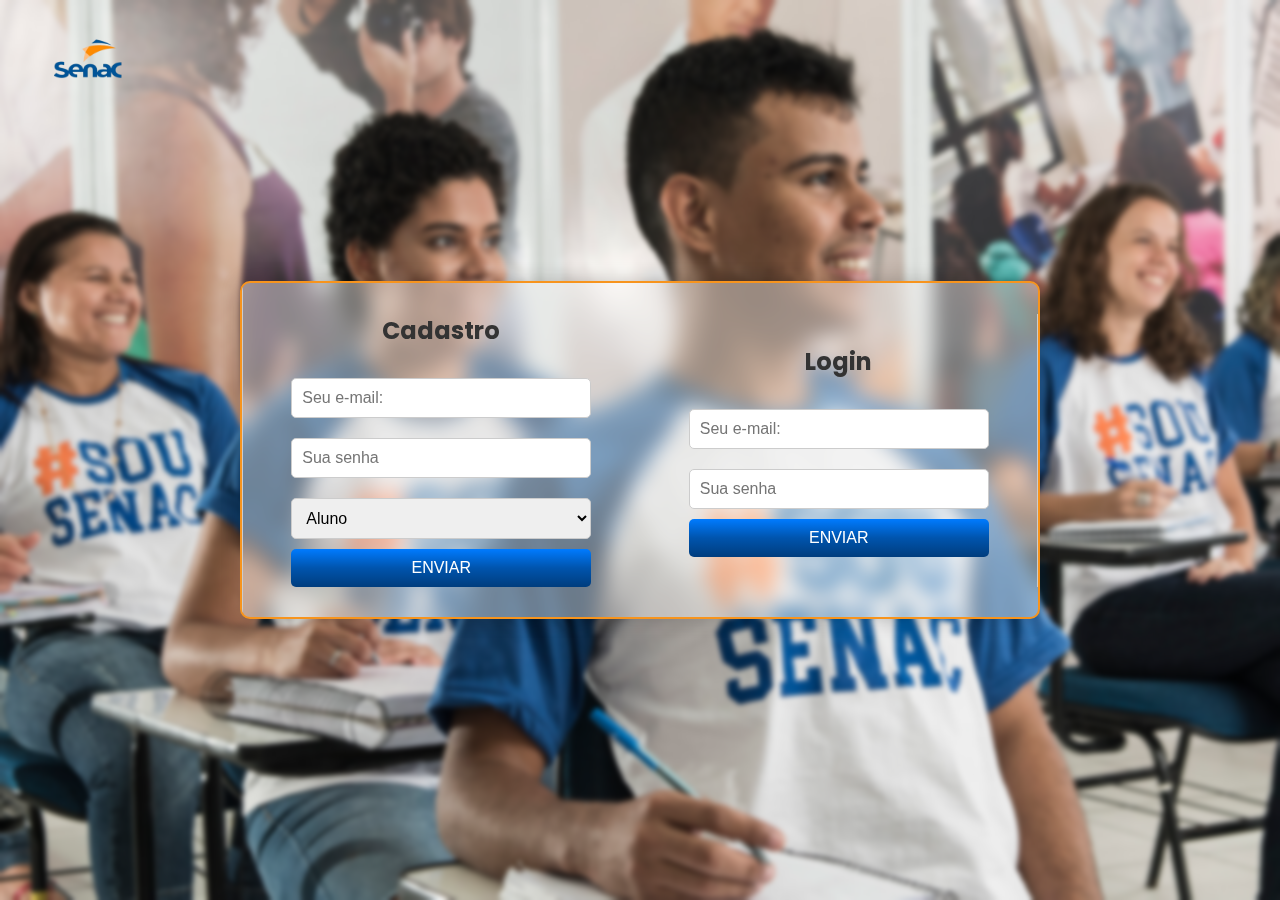
<file: index.html>
<!DOCTYPE html>
<html lang="pt-br">
<head>
    <meta charset="UTF-8">
    <meta name="viewport" content="width=device-width, initial-scale=1.0">
    <link rel="preconnect" href="https://fonts.googleapis.com">
    <link rel="preconnect" href="https://fonts.gstatic.com" crossorigin>
    <link href="https://fonts.googleapis.com/css2?family=Poppins:ital,wght@0,100;0,200;0,300;0,400;0,500;0,600;0,700;0,800;0,900;1,100;1,200;1,300;1,400;1,500;1,600;1,700;1,800;1,900&display=swap" rel="stylesheet">
    <link rel="stylesheet" href="https://cdn.jsdelivr.net/npm/bootstrap-icons@1.10.5/font/bootstrap-icons.css">
    <link rel="stylesheet" href="./CSS/style.css">
    <title>Projeto</title>
</head>
<body>
    <section class="formulario-container flex">
        <div class="formulario-registro">
            <div class="interface">
                <h2 class="titulo">Cadastro</h2>
                <form action="./PHP/registro.php" method="post">
                    <input type="email" name="email" id="email-registro" placeholder="Seu e-mail:" required>
                    <input type="password" name="senha" id="senha-registro" placeholder="Sua senha" required>
                    <select name="tipo_usuario" id="tipo_usuario">
                        <option value="ALUNO">Aluno</option>
                        <option value="PROFESSOR">Professor</option>
                    </select>
                    <div class="btn-enviar"><input type="submit" value="ENVIAR"></div>
                </form>
            </div>
        </div>

        <div class="divider"></div>

        <div class="formulario-login">
            <div class="interface">
                <h2 class="titulo">Login</h2>
                <form action="./PHP/login.php" method="post">
                    <input type="email" name="email" id="email-login" placeholder="Seu e-mail:" required>
                    <input type="password" name="senha" id="senha-login" placeholder="Sua senha" required>
                    <div class="btn-enviar"><input type="submit" value="ENVIAR"></div>
                </form>
            </div>
        </div>
    </section>
    <img src="./IMAGENS/logo-senac.png" alt="Logo Senac" class="logo-senac">
</body>
</html>
</file>
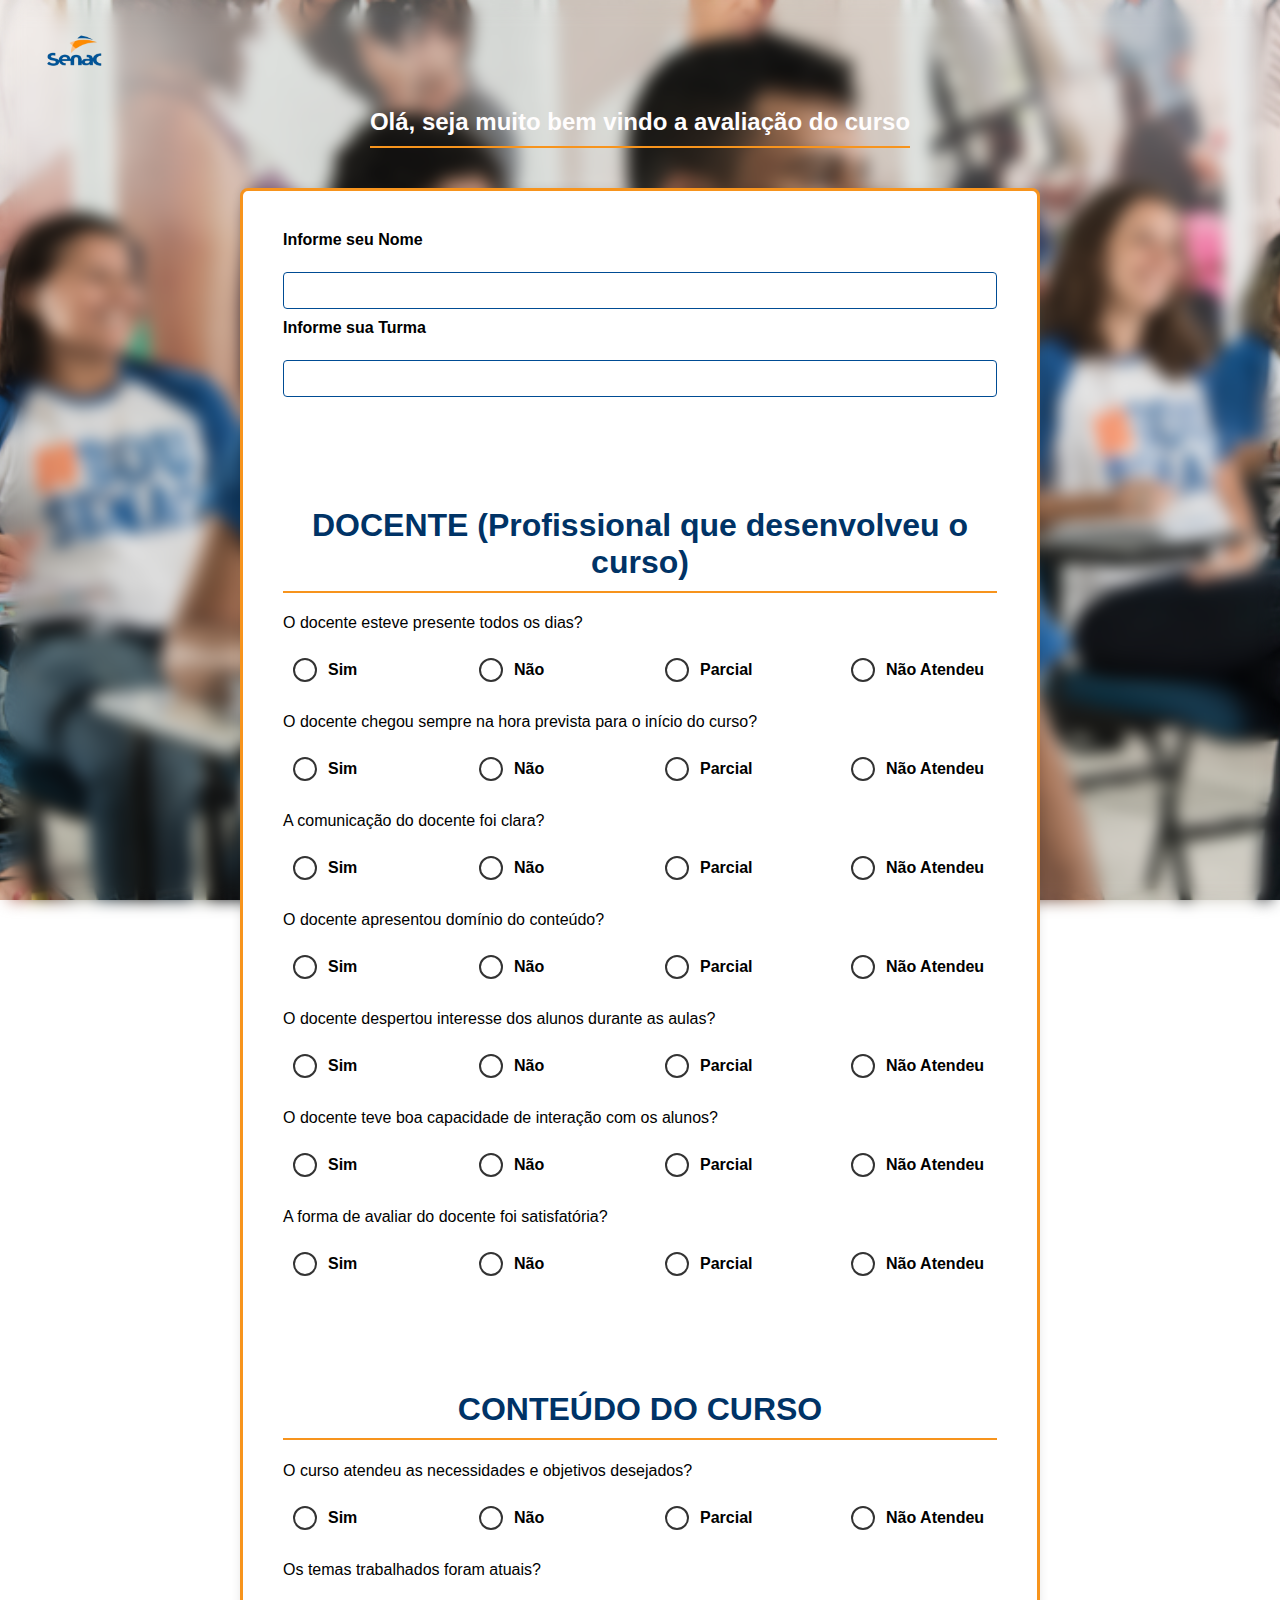
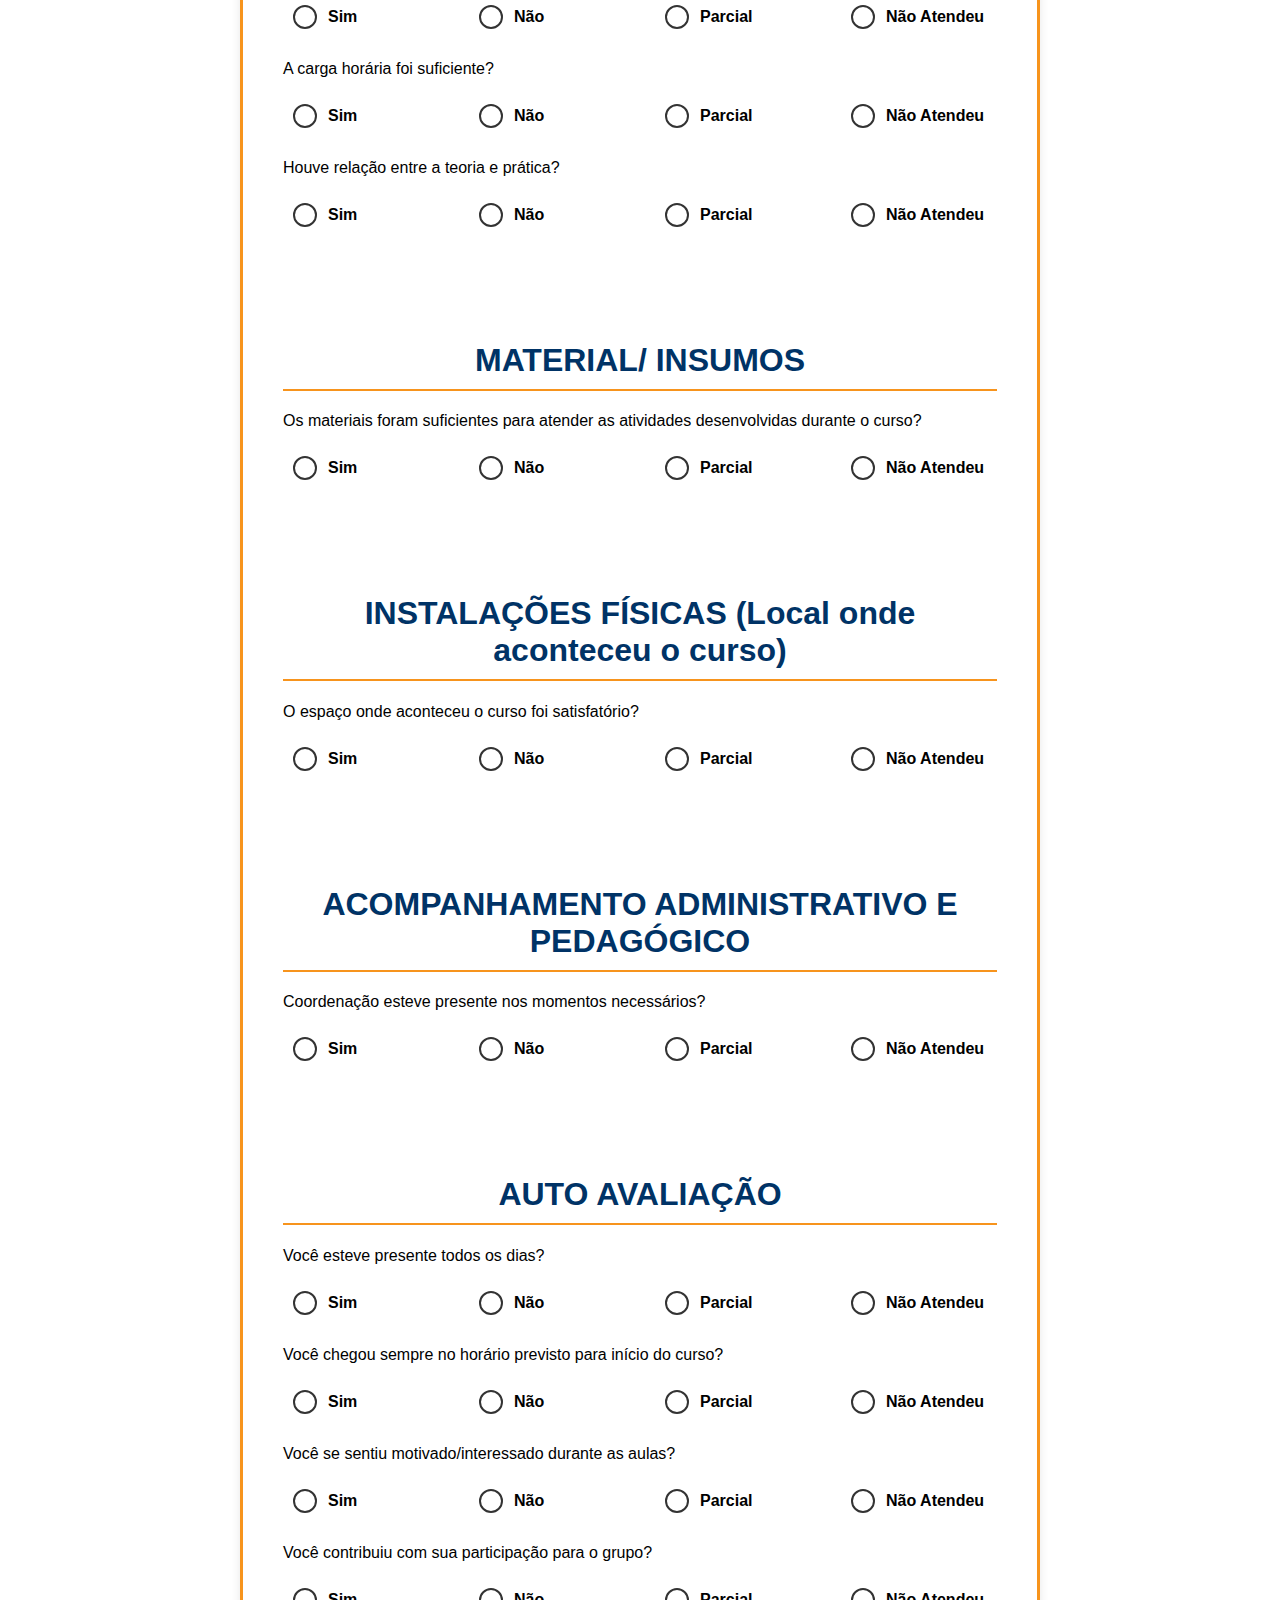
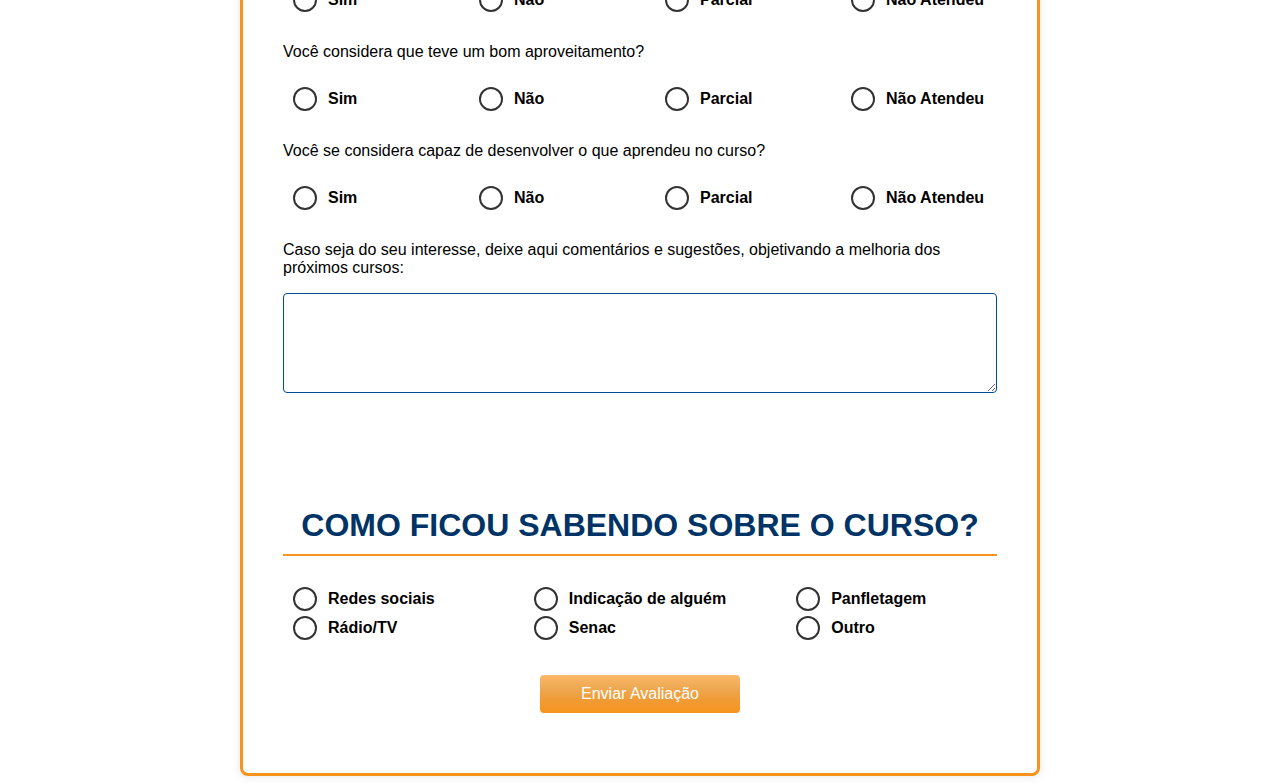
<file: HTML/avaliacao.html>
<!DOCTYPE html>
<html lang="en">
<head>
    <meta charset="UTF-8">
    <meta name="viewport" content="width=device-width, initial-scale=1.0">
    <title>Avaliação Discente</title>
    <link rel="stylesheet" href="../CSS/avaliacao.css">
</head>
<body>
    <h1 id="texto1">Olá, seja muito bem vindo a avaliação do curso</h1>

    <div class="container">
        <form action="../PHP/processa.php" method="post">
            <div class="form-group">

                <label for="nome">Informe seu Nome</label><br>
                <input type="text" name="nome" id="nome"><br>

                <label for="turma">Informe sua Turma</label><br>
                <input type="text" name="turma" id="turma"><br>

                <h1>DOCENTE (Profissional que desenvolveu o curso)</h1>

                
                    <p>O docente esteve presente todos os dias?</p>
                    <div class="radio-group">
                        <div class="radio-item">
                            <input type="radio" required name="docente_presenca" id="docente_presenca_sim" class="t1" value="Sim">
                            <label for="docente_presenca_sim">Sim</label>
                        </div>
                    
                        <div class="radio-item">
                            <input type="radio" required name="docente_presenca" id="docente_presenca_nao" class="t1" value="Não">
                            <label for="docente_presenca_nao">Não</label>
                        </div>
                    
                        <div class="radio-item">
                            <input type="radio" required name="docente_presenca" id="docente_presenca_parcial" class="t1" value="Parcial">
                            <label for="docente_presenca_parcial">Parcial</label>
                        </div>
                    
                        <div class="radio-item">
                            <input type="radio" required name="docente_presenca" id="docente_presenca_nao_atendeu" class="t1" value="Não Atendeu">
                            <label for="docente_presenca_nao_atendeu">Não Atendeu</label>
                        </div>
                    </div>                    
                

                <p>O docente chegou sempre na hora prevista para o início do curso?</p>
                <div class="radio-group">
                    <div class="radio-item">
                        <input type="radio" required name="docente_pontualidade" id="docente_pontualidade_sim" class="t1" value="Sim">
                        <label for="docente_pontualidade_sim">Sim</label>
                    </div>
                
                    <div class="radio-item">
                        <input type="radio" required name="docente_pontualidade" id="docente_pontualidade_nao" class="t1" value="Não">
                        <label for="docente_pontualidade_nao">Não</label>
                    </div>
                
                    <div class="radio-item">
                        <input type="radio" required name="docente_pontualidade" id="docente_pontualidade_parcial" class="t1" value="Parcial">
                        <label for="docente_pontualidade_parcial">Parcial</label>
                    </div>
                
                    <div class="radio-item">
                        <input type="radio" required name="docente_pontualidade" id="docente_pontualidade_nao_atendeu" class="t1" value="Não Atendeu">
                        <label for="docente_pontualidade_nao_atendeu">Não Atendeu</label>
                    </div>
                </div>
                

                <p>A comunicação do docente foi clara?</p>
                <div class="radio-group">
                    <div class="radio-item">
                        <input type="radio" required name="docente_comunicacao" id="docente_comunicacao_sim" class="t1" value="Sim">
                        <label for="docente_comunicacao_sim">Sim</label>
                    </div>
                
                    <div class="radio-item">
                        <input type="radio" required name="docente_comunicacao" id="docente_comunicacao_nao" class="t1" value="Não">
                        <label for="docente_comunicacao_nao">Não</label>
                    </div>
                
                    <div class="radio-item">
                        <input type="radio" required name="docente_comunicacao" id="docente_comunicacao_parcial" class="t1" value="Parcial">
                        <label for="docente_comunicacao_parcial">Parcial</label>
                    </div>
                
                    <div class="radio-item">
                        <input type="radio" required name="docente_comunicacao" id="docente_comunicacao_nao_atendeu" class="t1" value="Não Atendeu">
                        <label for="docente_comunicacao_nao_atendeu">Não Atendeu</label>
                    </div>
                </div>
                
                <p>O docente apresentou domínio do conteúdo?</p>
                <div class="radio-group">
                    <div class="radio-item">
                        <input type="radio" required name="docente_dominio" id="docente_dominio_sim" class="t1" value="Sim">
                        <label for="docente_dominio_sim">Sim</label>
                    </div>
                
                    <div class="radio-item">
                        <input type="radio" required name="docente_dominio" id="docente_dominio_nao" class="t1" value="Não">
                        <label for="docente_dominio_nao">Não</label>
                    </div>
                
                    <div class="radio-item">
                        <input type="radio" required name="docente_dominio" id="docente_dominio_parcial" class="t1" value="Parcial">
                        <label for="docente_dominio_parcial">Parcial</label>
                    </div>
                
                    <div class="radio-item">
                        <input type="radio" required name="docente_dominio" id="docente_dominio_nao_atendeu" class="t1" value="Não Atendeu">
                        <label for="docente_dominio_nao_atendeu">Não Atendeu</label>
                    </div>
                </div>
                

                <p>O docente despertou interesse dos alunos durante as aulas?</p>
                <div class="radio-group">
                    <div class="radio-item">
                        <input type="radio" required name="docente_interesse" id="docente_interesse_sim" class="t1" value="Sim">
                        <label for="docente_interesse_sim">Sim</label>
                    </div>
                
                    <div class="radio-item">
                        <input type="radio" required name="docente_interesse" id="docente_interesse_nao" class="t1" value="Não">
                        <label for="docente_interesse_nao">Não</label>
                    </div>
                
                    <div class="radio-item">
                        <input type="radio" required name="docente_interesse" id="docente_interesse_parcial" class="t1" value="Parcial">
                        <label for="docente_interesse_parcial">Parcial</label>
                    </div>
                
                    <div class="radio-item">
                        <input type="radio" required name="docente_interesse" id="docente_interesse_nao_atendeu" class="t1" value="Não Atendeu">
                        <label for="docente_interesse_nao_atendeu">Não Atendeu</label>
                    </div>
                </div>
                
                                <p>O docente teve boa capacidade de interação com os alunos?</p>
                                <div class="radio-group">
                                    <div class="radio-item">
                                        <input type="radio" required name="docente_interacao" id="docente_interacao_sim" class="t1" value="Sim">
                                        <label for="docente_interacao_sim">Sim</label>
                                    </div>
                                
                                    <div class="radio-item">
                                        <input type="radio" required name="docente_interacao" id="docente_interacao_nao" class="t1" value="Não">
                                        <label for="docente_interacao_nao">Não</label>
                                    </div>
                                
                                    <div class="radio-item">
                                        <input type="radio" required name="docente_interacao" id="docente_interacao_parcial" class="t1" value="Parcial">
                                        <label for="docente_interacao_parcial">Parcial</label>
                                    </div>
                                
                                    <div class="radio-item">
                                        <input type="radio" required name="docente_interacao" id="docente_interacao_nao_atendeu" class="t1" value="Não Atendeu">
                                        <label for="docente_interacao_nao_atendeu">Não Atendeu</label>
                                    </div>
                                </div>
                                

                                <!-- Pergunta sobre a forma de avaliação do docente -->
                                <p>A forma de avaliar do docente foi satisfatória?</p>
                                <div class="radio-group">
                                    <div class="radio-item">
                                        <input type="radio" required name="docente_avaliacao" id="docente_avaliacao_sim" class="t1" value="Sim">
                                        <label for="docente_avaliacao_sim">Sim</label>
                                    </div>
                                
                                    <div class="radio-item">
                                        <input type="radio" required name="docente_avaliacao" id="docente_avaliacao_nao" class="t1" value="Não">
                                        <label for="docente_avaliacao_nao">Não</label>
                                    </div>
                                
                                    <div class="radio-item">
                                        <input type="radio" required name="docente_avaliacao" id="docente_avaliacao_parcial" class="t1" value="Parcial">
                                        <label for="docente_avaliacao_parcial">Parcial</label>
                                    </div>
                                
                                    <div class="radio-item">
                                        <input type="radio" required name="docente_avaliacao" id="docente_avaliacao_nao_atendeu" class="t1" value="Não Atendeu">
                                        <label for="docente_avaliacao_nao_atendeu">Não Atendeu</label>
                                    </div>
                                </div>
                                

                                <h1>CONTEÚDO DO CURSO</h1>
                
                                <!-- Pergunta sobre a adequação do curso -->
                                <p>O curso atendeu as necessidades e objetivos desejados?</p>
                                <div class="radio-group">
                                    <div class="radio-item">
                                        <input type="radio" required name="curso_needs" id="curso_needs_sim" class="t1" value="Sim">
                                        <label for="curso_needs_sim">Sim</label>
                                    </div>
                                
                                    <div class="radio-item">
                                        <input type="radio" required name="curso_needs" id="curso_needs_nao" class="t1" value="Não">
                                        <label for="curso_needs_nao">Não</label>
                                    </div>
                                
                                    <div class="radio-item">
                                        <input type="radio" required name="curso_needs" id="curso_needs_parcial" class="t1" value="Parcial">
                                        <label for="curso_needs_parcial">Parcial</label>
                                    </div>
                                
                                    <div class="radio-item">
                                        <input type="radio" required name="curso_needs" id="curso_needs_nao_atendeu" class="t1" value="Não Atendeu">
                                        <label for="curso_needs_nao_atendeu">Não Atendeu</label>
                                    </div>
                                </div>
                                

                                <!-- Pergunta sobre a atualidade dos temas -->
                                <p>Os temas trabalhados foram atuais?</p>
                                <div class="radio-group">
                                    <div class="radio-item">
                                        <input type="radio" required name="curso_temas" id="curso_temas_sim" class="t1" value="Sim">
                                        <label for="curso_temas_sim">Sim</label>
                                    </div>
                                
                                    <div class="radio-item">
                                        <input type="radio" required name="curso_temas" id="curso_temas_nao" class="t1" value="Não">
                                        <label for="curso_temas_nao">Não</label>
                                    </div>
                                
                                    <div class="radio-item">
                                        <input type="radio" required name="curso_temas" id="curso_temas_parcial" class="t1" value="Parcial">
                                        <label for="curso_temas_parcial">Parcial</label>
                                    </div>
                                
                                    <div class="radio-item">
                                        <input type="radio" required name="curso_temas" id="curso_temas_nao_atendeu" class="t1" value="Não Atendeu">
                                        <label for="curso_temas_nao_atendeu">Não Atendeu</label>
                                    </div>
                                </div>
                                

                                <!-- Pergunta sobre a carga horária -->
                                <p>A carga horária foi suficiente?</p>
                                <div class="radio-group">
                                    <div class="radio-item">
                                        <input type="radio" required name="curso_carga" id="curso_carga_sim" class="t1" value="Sim">
                                        <label for="curso_carga_sim">Sim</label>
                                    </div>
                                
                                    <div class="radio-item">
                                        <input type="radio" required name="curso_carga" id="curso_carga_nao" class="t1" value="Não">
                                        <label for="curso_carga_nao">Não</label>
                                    </div>
                                
                                    <div class="radio-item">
                                        <input type="radio" required name="curso_carga" id="curso_carga_parcial" class="t1" value="Parcial">
                                        <label for="curso_carga_parcial">Parcial</label>
                                    </div>
                                
                                    <div class="radio-item">
                                        <input type="radio" required name="curso_carga" id="curso_carga_nao_atendeu" class="t1" value="Não Atendeu">
                                        <label for="curso_carga_nao_atendeu">Não Atendeu</label>
                                    </div>
                                </div>
                                

                                <!-- Pergunta sobre a relação teoria e prática -->
                                <p>Houve relação entre a teoria e prática?</p>
                                <div class="radio-group">
                                    <div class="radio-item">
                                        <input type="radio" required name="curso_relacao" id="curso_relacao_sim" class="t1" value="Sim">
                                        <label for="curso_relacao_sim">Sim</label>
                                    </div>
                                
                                    <div class="radio-item">
                                        <input type="radio" required name="curso_relacao" id="curso_relacao_nao" class="t1" value="Não">
                                        <label for="curso_relacao_nao">Não</label>
                                    </div>
                                
                                    <div class="radio-item">
                                        <input type="radio" required name="curso_relacao" id="curso_relacao_parcial" class="t1" value="Parcial">
                                        <label for="curso_relacao_parcial">Parcial</label>
                                    </div>
                                
                                    <div class="radio-item">
                                        <input type="radio" required name="curso_relacao" id="curso_relacao_nao_atendeu" class="t1" value="Não Atendeu">
                                        <label for="curso_relacao_nao_atendeu">Não Atendeu</label>
                                    </div>
                                </div>

                                <h1>MATERIAL/ INSUMOS</h1>
                
                                <!-- Pergunta sobre a suficiência dos materiais -->
                                <p>Os materiais foram suficientes para atender as atividades desenvolvidas durante o curso?</p>
                                <div class="radio-group">
                                    <div class="radio-item">
                                        <input type="radio" required name="material_suficiente" id="material_suficiente_sim" class="t1" value="Sim">
                                        <label for="material_suficiente_sim">Sim</label>
                                    </div>
                                
                                    <div class="radio-item">
                                        <input type="radio" required name="material_suficiente" id="material_suficiente_nao" class="t1" value="Não">
                                        <label for="material_suficiente_nao">Não</label>
                                    </div>
                                
                                    <div class="radio-item">
                                        <input type="radio" required name="material_suficiente" id="material_suficiente_parcial" class="t1" value="Parcial">
                                        <label for="material_suficiente_parcial">Parcial</label>
                                    </div>
                                
                                    <div class="radio-item">
                                        <input type="radio" required name="material_suficiente" id="material_suficiente_nao_atendeu" class="t1" value="Não Atendeu">
                                        <label for="material_suficiente_nao_atendeu">Não Atendeu</label>
                                    </div>
                                </div>
                                

                                <h1>INSTALAÇÕES FÍSICAS (Local onde aconteceu o curso)</h1>
                
                                <!-- Pergunta sobre a satisfação com o espaço -->
                                <p>O espaço onde aconteceu o curso foi satisfatório?</p>
                                <div class="radio-group">
                                    <div class="radio-item">
                                        <input type="radio" required name="instalacoes_satisfatorias" id="instalacoes_satisfatorias_sim" class="t1" value="Sim">
                                        <label for="instalacoes_satisfatorias_sim">Sim</label>
                                    </div>
                                
                                    <div class="radio-item">
                                        <input type="radio" required name="instalacoes_satisfatorias" id="instalacoes_satisfatorias_nao" class="t1" value="Não">
                                        <label for="instalacoes_satisfatorias_nao">Não</label>
                                    </div>
                                
                                    <div class="radio-item">
                                        <input type="radio" required name="instalacoes_satisfatorias" id="instalacoes_satisfatorias_parcial" class="t1" value="Parcial">
                                        <label for="instalacoes_satisfatorias_parcial">Parcial</label>
                                    </div>
                                
                                    <div class="radio-item">
                                        <input type="radio" required name="instalacoes_satisfatorias" id="instalacoes_satisfatorias_nao_atendeu" class="t1" value="Não Atendeu">
                                        <label for="instalacoes_satisfatorias_nao_atendeu">Não Atendeu</label>
                                    </div>
                                </div>
                                

                                <h1>ACOMPANHAMENTO ADMINISTRATIVO E PEDAGÓGICO</h1>
                
                                <!-- Pergunta sobre a presença da coordenação -->
                                <p>Coordenação esteve presente nos momentos necessários?</p>
                                <div class="radio-group">
                                    <div class="radio-item">
                                        <input type="radio" required name="coordenacao_presente" id="coordenacao_presente_sim" class="t1" value="Sim">
                                        <label for="coordenacao_presente_sim">Sim</label>
                                    </div>
                                
                                    <div class="radio-item">
                                        <input type="radio" required name="coordenacao_presente" id="coordenacao_presente_nao" class="t1" value="Não">
                                        <label for="coordenacao_presente_nao">Não</label>
                                    </div>
                                
                                    <div class="radio-item">
                                        <input type="radio" required name="coordenacao_presente" id="coordenacao_presente_parcial" class="t1" value="Parcial">
                                        <label for="coordenacao_presente_parcial">Parcial</label>
                                    </div>
                                
                                    <div class="radio-item">
                                        <input type="radio" required name="coordenacao_presente" id="coordenacao_presente_nao_atendeu" class="t1" value="Não Atendeu">
                                        <label for="coordenacao_presente_nao_atendeu">Não Atendeu</label>
                                    </div>
                                </div>
                                

                                <h1>AUTO AVALIAÇÃO</h1>
                
                                <!-- Pergunta sobre a presença do aluno -->
                                <p>Você esteve presente todos os dias?</p>
                                <div class="radio-group">
                                    <div class="radio-item">
                                        <input type="radio" required name="aluno_presenca" id="aluno_presenca_sim" class="t1" value="Sim">
                                        <label for="aluno_presenca_sim">Sim</label>
                                    </div>
                                
                                    <div class="radio-item">
                                        <input type="radio" required name="aluno_presenca" id="aluno_presenca_nao" class="t1" value="Não">
                                        <label for="aluno_presenca_nao">Não</label>
                                    </div>
                                
                                    <div class="radio-item">
                                        <input type="radio" required name="aluno_presenca" id="aluno_presenca_parcial" class="t1" value="Parcial">
                                        <label for="aluno_presenca_parcial">Parcial</label>
                                    </div>
                                
                                    <div class="radio-item">
                                        <input type="radio" required name="aluno_presenca" id="aluno_presenca_nao_atendeu" class="t1" value="Não Atendeu">
                                        <label for="aluno_presenca_nao_atendeu">Não Atendeu</label>
                                    </div>
                                </div>
                                

                                <!-- Pergunta sobre a pontualidade do aluno -->
                                <p>Você chegou sempre no horário previsto para início do curso?</p>
                                <div class="radio-group">
                                    <div class="radio-item">
                                        <input type="radio" required name="aluno_pontualidade" id="aluno_pontualidade_sim" class="t1" value="Sim">
                                        <label for="aluno_pontualidade_sim">Sim</label>
                                    </div>
                                
                                    <div class="radio-item">
                                        <input type="radio" required name="aluno_pontualidade" id="aluno_pontualidade_nao" class="t1" value="Não">
                                        <label for="aluno_pontualidade_nao">Não</label>
                                    </div>
                                
                                    <div class="radio-item">
                                        <input type="radio" required name="aluno_pontualidade" id="aluno_pontualidade_parcial" class="t1" value="Parcial">
                                        <label for="aluno_pontualidade_parcial">Parcial</label>
                                    </div>
                                
                                    <div class="radio-item">
                                        <input type="radio" required name="aluno_pontualidade" id="aluno_pontualidade_nao_atendeu" class="t1" value="Não Atendeu">
                                        <label for="aluno_pontualidade_nao_atendeu">Não Atendeu</label>
                                    </div>
                                </div>
                                

                                <!-- Pergunta sobre a motivação do aluno -->
                                <p>Você se sentiu motivado/interessado durante as aulas?</p>
                                <div class="radio-group">
                                    <div class="radio-item">
                                        <input type="radio" required name="aluno_motivacao" id="aluno_motivacao_sim" class="t1" value="Sim">
                                        <label for="aluno_motivacao_sim">Sim</label>
                                    </div>
                                
                                    <div class="radio-item">
                                        <input type="radio" required name="aluno_motivacao" id="aluno_motivacao_nao" class="t1" value="Não">
                                        <label for="aluno_motivacao_nao">Não</label>
                                    </div>
                                
                                    <div class="radio-item">
                                        <input type="radio" required name="aluno_motivacao" id="aluno_motivacao_parcial" class="t1" value="Parcial">
                                        <label for="aluno_motivacao_parcial">Parcial</label>
                                    </div>
                                
                                    <div class="radio-item">
                                        <input type="radio" required name="aluno_motivacao" id="aluno_motivacao_nao_atendeu" class="t1" value="Não Atendeu">
                                        <label for="aluno_motivacao_nao_atendeu">Não Atendeu</label>
                                    </div>
                                </div>
                                

                                <!-- Pergunta sobre a participação do aluno -->
                                <p>Você contribuiu com sua participação para o grupo?</p>
                                <div class="radio-group">
                                    <div class="radio-item">
                                        <input type="radio" required name="aluno_participacao" id="aluno_participacao_sim" class="t1" value="Sim">
                                        <label for="aluno_participacao_sim">Sim</label>
                                    </div>
                                
                                    <div class="radio-item">
                                        <input type="radio" required name="aluno_participacao" id="aluno_participacao_nao" class="t1" value="Não">
                                        <label for="aluno_participacao_nao">Não</label>
                                    </div>
                                
                                    <div class="radio-item">
                                        <input type="radio" required name="aluno_participacao" id="aluno_participacao_parcial" class="t1" value="Parcial">
                                        <label for="aluno_participacao_parcial">Parcial</label>
                                    </div>
                                
                                    <div class="radio-item">
                                        <input type="radio" required name="aluno_participacao" id="aluno_participacao_nao_atendeu" class="t1" value="Não Atendeu">
                                        <label for="aluno_participacao_nao_atendeu">Não Atendeu</label>
                                    </div>
                                </div>
                                

                                <!-- Pergunta sobre o aproveitamento do aluno -->
                                <p>Você considera que teve um bom aproveitamento?</p>
                                <div class="radio-group">
                                    <div class="radio-item">
                                        <input type="radio" required name="aluno_aproveitamento" id="aluno_aproveitamento_sim" class="t1" value="Sim">
                                        <label for="aluno_aproveitamento_sim">Sim</label>
                                    </div>
                                
                                    <div class="radio-item">
                                        <input type="radio" required name="aluno_aproveitamento" id="aluno_aproveitamento_nao" class="t1" value="Não">
                                        <label for="aluno_aproveitamento_nao">Não</label>
                                    </div>
                                
                                    <div class="radio-item">
                                        <input type="radio" required name="aluno_aproveitamento" id="aluno_aproveitamento_parcial" class="t1" value="Parcial">
                                        <label for="aluno_aproveitamento_parcial">Parcial</label>
                                    </div>
                                
                                    <div class="radio-item">
                                        <input type="radio" required name="aluno_aproveitamento" id="aluno_aproveitamento_nao_atendeu" class="t1" value="Não Atendeu">
                                        <label for="aluno_aproveitamento_nao_atendeu">Não Atendeu</label>
                                    </div>
                                </div>
                                
                                
                                <!-- Pergunta sobre a capacidade de aplicar o aprendizado -->
                                <p>Você se considera capaz de desenvolver o que aprendeu no curso?</p>
                                <div class="radio-group">
                                    <div class="radio-item">
                                        <input type="radio" required name="aluno_capacidade" id="aluno_capacidade_sim" class="t1" value="Sim">
                                        <label for="aluno_capacidade_sim">Sim</label>
                                    </div>
                                
                                    <div class="radio-item">
                                        <input type="radio" required name="aluno_capacidade" id="aluno_capacidade_nao" class="t1" value="Não">
                                        <label for="aluno_capacidade_nao">Não</label>
                                    </div>
                                
                                    <div class="radio-item">
                                        <input type="radio" required name="aluno_capacidade" id="aluno_capacidade_parcial" class="t1" value="Parcial">
                                        <label for="aluno_capacidade_parcial">Parcial</label>
                                    </div>
                                
                                    <div class="radio-item">
                                        <input type="radio" required name="aluno_capacidade" id="aluno_capacidade_nao_atendeu" class="t1" value="Não Atendeu">
                                        <label for="aluno_capacidade_nao_atendeu">Não Atendeu</label>
                                    </div>
                                </div>
                                

                                <!-- Comentários e sugestões -->
                                <p>Caso seja do seu interesse, deixe aqui comentários e sugestões, objetivando a melhoria dos próximos cursos:</p>

                                <textarea name="comentarios" id="comentarios"></textarea>
                
                                <h1>COMO FICOU SABENDO SOBRE O CURSO?</h1>
                                <div class="radio-group2">
                                    <div class="radio-item">
                                        <input type="radio" required name="curso_origem" id="curso_origem_redes_sociais" class="t1" value="Redes sociais">
                                        <label for="curso_origem_redes_sociais">Redes sociais</label>
                                    </div>
                                
                                    <div class="radio-item">
                                        <input type="radio" required name="curso_origem" id="curso_origem_indicacao" class="t1" value="Indicação de alguém">
                                        <label for="curso_origem_indicacao">Indicação de alguém</label>
                                    </div>
                                
                                    <div class="radio-item">
                                        <input type="radio" required name="curso_origem" id="curso_origem_panfletagem" class="t1" value="Panfletagem">
                                        <label for="curso_origem_panfletagem">Panfletagem</label>
                                    </div>
                                
                                    <div class="radio-item">
                                        <input type="radio" required name="curso_origem" id="curso_origem_radio_tv" class="t1" value="Rádio/TV">
                                        <label for="curso_origem_radio_tv">Rádio/TV</label>
                                    </div>
                                
                                    <div class="radio-item">
                                        <input type="radio" required name="curso_origem" id="curso_origem_senac" class="t1" value="Senac">
                                        <label for="curso_origem_senac">Senac</label>
                                    </div>
                                
                                    <div class="radio-item">
                                        <input type="radio" required name="curso_origem" id="curso_origem_outro" class="t1" value="Outro">
                                        <label for="curso_origem_outro">Outro</label>
                                    </div>
                                </div>
                                
                                <!-- Botão de envio -->
                                <button type="submit">Enviar Avaliação</button>

                                <img src="../IMAGENS/logo-senac.png" alt="Logo Senac" class="logo-senac">

                </div>
            </form>
        </div>
    </body>
</html>
</file>
<file: CSS/style.css>
*  {
    margin: 0;
    padding: 0;
    box-sizing: border-box;
}

body {
    font-family: 'Poppins', sans-serif;
    display: flex;
    justify-content: center;
    align-items: center;
    height: 100vh;
    background: url('../IMAGENS/release.png') no-repeat center center fixed;
    background-size: cover;
    position: relative;
}

.logo-senac {
    position: absolute;
    top: 20px; 
    left: 20px; 
    width: 150px;
    height: auto; 
    z-index: 10; 
}

body::before {
    content: '';
    position: absolute;
    top: 0;
    left: 0;
    width: 100%;
    height: 100%;
    backdrop-filter: blur(2.5px);    
    z-index: -1; 
}

.formulario-container {
    display: flex;
    justify-content: center;
    align-items: center;
    background: rgba(255, 255, 255, 0.4); 
    backdrop-filter: blur(10px); 
    border-radius: 10px;
    box-shadow: 0 0 20px rgba(0, 0, 0, 0.2);
    overflow: hidden;
    position: relative;
    z-index: 1; 
    border: 2px solid #F7941D; 
    max-width: 800px;
    width: 100%;
    margin: 20px;
}


.formulario-login, .formulario-registro {
    flex: 1;
    padding: 30px;
}

.formulario-login {
    border-right: 1px solid #ccc;
}

.formulario-registro {
    border-left: 1px solid #ccc;
}

.interface {
    max-width: 300px;
    margin: auto;
    text-align: center;
}

.titulo {
    font-size: 24px;
    margin-bottom: 20px;
    color: #333;
}

input[type="email"], input[type="password"], select {
    width: 100%;
    padding: 10px;
    margin: 10px 0;
    border: 1px solid #ccc;
    border-radius: 5px;
    font-size: 16px;
    transition: border-color 0.3s; 
}

input[type="email"]:focus, input[type="password"]:focus, select:focus {
    border-color: #ff8c00; 
    outline: none; 
}


.btn-enviar input[type="submit"] {
    width: 100%;
    padding: 10px;
    border: none;
    border-radius: 5px;
    background: linear-gradient(#007bff, #0054ad, #003d7e);
    color: white;
    font-size: 16px;
    cursor: pointer;
    transition: background-color 0.3s, transform 0.3s;
}

.btn-enviar input[type="submit"]:hover {
    background-color: #0056b3;
    transform: scale(1.05);
}


.divider {
    width: 1px;
    background-color: #ccc;
    height: 100%;
}

@media (max-width: 768px) {
    .formulario-container {
        flex-direction: column;
    }

    .formulario-login, .formulario-registro {
        border: none;
        border-bottom: 1px solid #ccc;
    }

    .formulario-login {
        border-right: none;
    }

    .divider {
        width: 100%;
        height: 1px;
    }
}
</file>
<file: CSS/avaliacao.css>
body {
    font-family: 'Poppins', sans-serif;
    display: flex;
    flex-direction: column;
    align-items: center;
    min-height: 100vh; 
    background: url('../IMAGENS/release.png') no-repeat center center fixed;
    background-size: cover;
    position: relative;
    overflow: auto; 
}

body::before {
    content: "";
    position: absolute;
    top: 0;
    left: 0;
    width: 100%;
    height: 100%;
    background: inherit;
    z-index: -1;
    filter: blur(8px); 
}

.logo-senac {
    position: fixed;
    top: 20px; 
    left: 20px; 
    width: 120px;
    height: auto; 
    z-index: 10; 
}

h1 {
    color: #003366; 
    text-align: center;
    font-size: 2em;
    margin-top: 100px; 
    padding-bottom: 10px;
    border-bottom: 2px solid #F7941D;
}

.container {
    width: 90%;
    max-width: 800px;
    padding: 20px;
    display: flex;
    flex-direction: column; 
    align-items: center;
    justify-content: center;
    background-color: #fff;
    border-radius: 8px;
    box-shadow: 0 0 10px rgba(0, 0, 0, 0.1);
    border: 3px solid #F7941D; 
    margin-top: 20px; 
    box-sizing: border-box; 
}

#texto1 {
    color: #fffdfd;
    font-size: 24px;
    margin-bottom: 20px;
    text-align: center;
}

form {
    width: 100%;
    background: #fff;
    border-radius: 8px;
    padding: 20px;
    max-height: 100%; 
    overflow-y: auto; 
    box-sizing: border-box;
}

.form-group {
    margin-bottom: 20px;
    width: 100%; 
}

label {
    font-weight: bold;
    display: block;
    margin-bottom: 5px;
    font-size: 16px;
    cursor: pointer;
    position: relative;
    padding-left: 0px;
    white-space: nowrap;
    box-sizing: border-box;
}

input[type="text"], input[type="email"], textarea {
    width: 100%; 
    padding: 10px;
    border: 1px solid #004C94;
    border-radius: 4px;
    margin-bottom: 10px;
    box-sizing: border-box;
    transition: border-color 0.3s ease;
}

input[type="text"]:focus, input[type="email"]:focus, textarea:focus {
    border-color: #F7941D;
    outline: none;
}

textarea {
    height: 100px;
    resize: vertical;
}

button[type="submit"] {
    background: linear-gradient(180deg, #fbb867, #eea954,#f09b34, #F7941D);
    color: #fff;
    padding: 10px 20px;
    border: none;
    border-radius: 4px;
    cursor: pointer;
    font-size: 16px;
    width: 100%;
    max-width: 200px;
    margin: 20px auto;
    display: block;
}


button:hover {
    background: linear-gradient(180deg, #fcb155, #ffaa42,#ffa332, #ff9819);
}

button:active {
    background: linear-gradient(180deg, #ff9819, #fb8e08,#e47d00, #b86500);
    transform: translateY(1px);
}

.radio-group {
    display: grid;
    grid-template-columns: repeat(4, 1fr);
    column-gap: 50px;
    padding: 10px;
}

.radio-group2 {
    display: grid;
    grid-template-columns: repeat(3, 1fr);
    column-gap: 50px;
    padding: 10px;
}

input[type="radio"] {
    display: none; 
}

input[type="radio"] + label {
    padding: 0 0 0 35px;
    position: relative;
    display: inline-block;
    line-height: 1.5;
    cursor: pointer;
    margin-right: 20px; 
}

.radio-group label:last-child {
    margin-right: 0;
}

input[type="radio"] + label::before {
    content: '';
    position: absolute;
    left: 0;
    top: 50%;
    width: 20px;
    height: 20px;
    border: 2px solid #333;
    border-radius: 50%;
    background-color: #fff;
    transform: translateY(-50%);
    transition: all 0.3s ease;
}

input[type="radio"]:checked + label::before {
    background-color: #F7941D;
    border-color: #F7941D;
}

input[type="radio"]:checked + label::after {
    content: '';
    position: absolute;
    left: 6px;
    top: 50%;
    width: 10px;
    height: 10px;
    border-radius: 50%;
    background-color: #fff;
    transform: translateY(-50%);
}

@media (max-width: 1200px) {
    h1 {
        font-size: 1.8em;
        margin-top: 80px;
    }

    .logo-senac {
        display: none;   
    }

    label {
        font-size: 14px;
        padding-left: 25px; 
    }

}
@media (max-width: 992px) {
    .container {
        padding: 15px;
        border-width: 2px;
    }

    h1 {
        font-size: 1.6em;
        margin-top: 60px;
    }

    button[type="submit"] {
        font-size: 14px;
        padding: 8px 16px;
    }

    label {
        font-size: 12px; 
        padding-left: 20px; 
    }
}

@media (max-width: 768px) {
    h1 {
        font-size: 1.4em;
        margin-top: 40px;
    }

    .container {
        padding: 10px;
        border-width: 2px;
    }

    form {
        padding: 5px; 
    }

    button[type="submit"] {
        font-size: 14px;
        padding: 8px 16px;
    }

    /* Alteração para os rádios ficarem um abaixo do outro */
    .radio-group, .radio-group2 {
        grid-template-columns: 1fr; /* Coluna única para empilhar */
        column-gap: 20px;
        padding: 5px; 
    }

    input[type="radio"] + label {
        padding-left: 25px; 
        font-size: 14px; 
    }

    input[type="radio"] + label::before {
        width: 16px; 
        height: 16px;
    }

    input[type="radio"] + label::after {
        width: 8px;
        height: 8px;
    }

    label {
        font-size: 11px; 
        padding-left: 15px;
    }

}

@media (max-width: 600px) {
    h1 {
        font-size: 1.2em;
        margin-top: 20px;
    }

    .container {
        padding: 10px;
        margin-top: 10px;
        border-width: 1px; 
    }

    form {
        padding: 5px;
    }

    textarea {
        height: 80px;
    }

    button[type="submit"] {
        font-size: 14px;
        padding: 10px;
    }

    label {
        font-size: 10px; 
        padding-left: 10px; 
    }

    .logo-senac {
        display: none;   
    }
}

@media (max-width: 480px) {
    h1 {
        font-size: 1.1em; 
        margin-top: 10px;
    }

    .container {
        padding: 5px;
        border-width: 1px;
        margin-top: 5px;
    }

    textarea {
        height: 70px; 
    }

    label {
        font-size: 8px;
        padding-left: 8px; 
    }

    button[type="submit"] {
        font-size: 12px; 
        padding: 8px; 
    }
}
</file>
